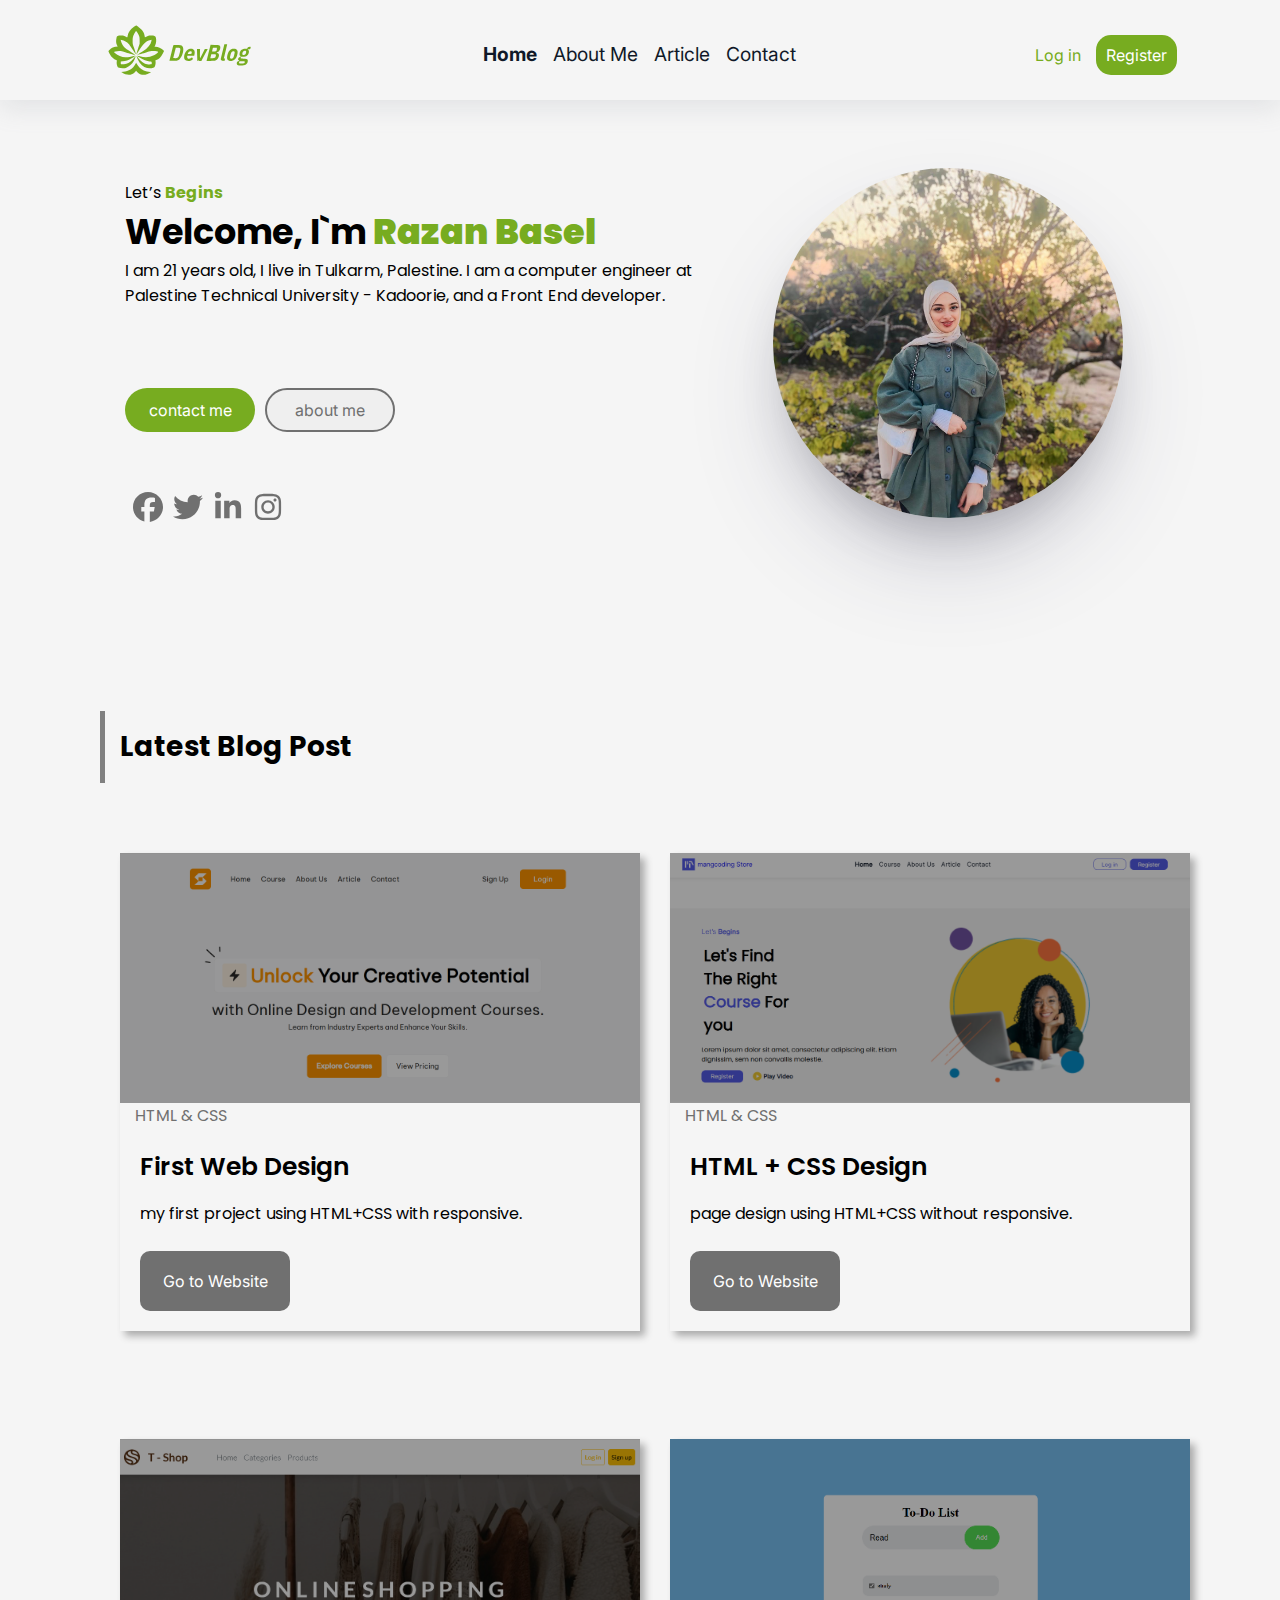
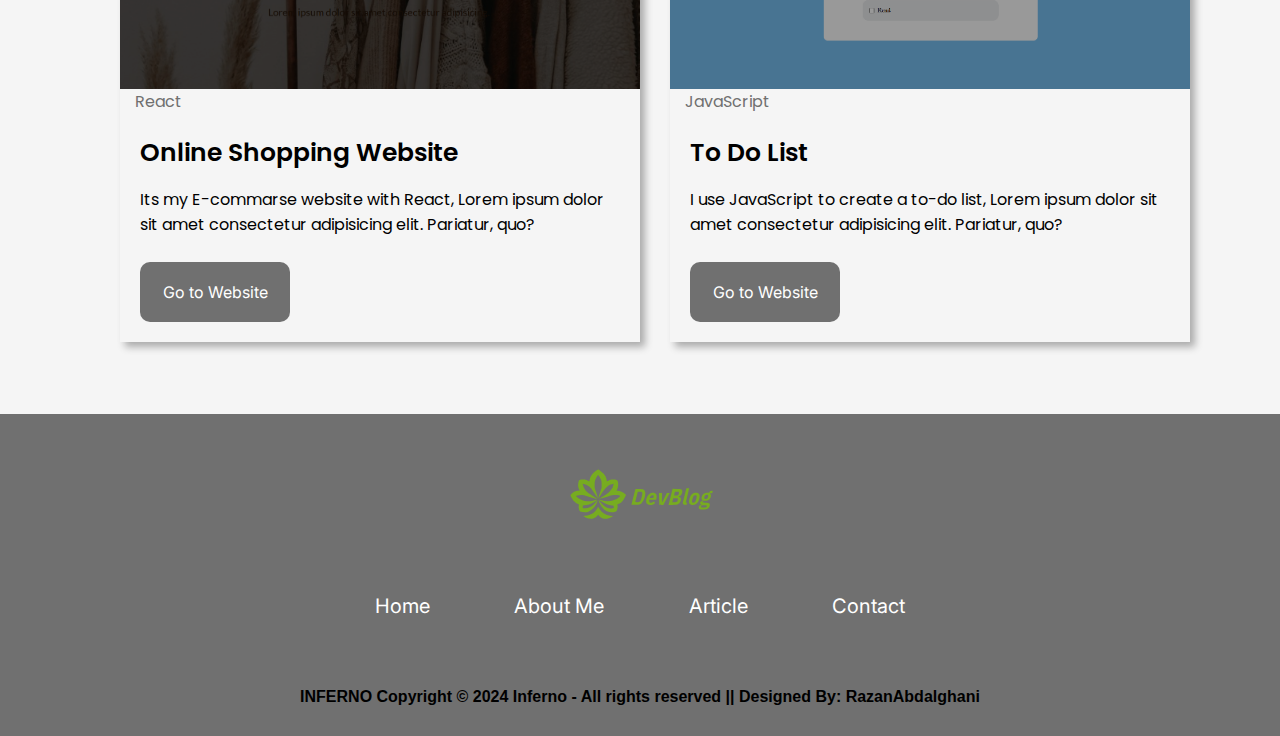
<file: index.html>
<!DOCTYPE html>
<html lang="en">

<head>
    <meta charset="UTF-8">
    <meta name="viewport" content="width=device-width, initial-scale=1.0">
    <title>Document</title>
    <link rel="stylesheet" href="assets/css/main.css"/>
</head>

<body>
    <header>
        <div class="container">
            <div class="row">
                <div class="logo">
                    <img src="assets/images/public/logo.svg" alt="this is logo picture" />
                </div>
                <nav>
                    <ul>
                        <li class="active"><a href="#">Home</a></li>
                        <li><a href="about.html">About Me</a></li>
                        <li><a href="#">Article</a></li>
                        <li><a href="contact.html">Contact</a></li>
                    </ul>
                    <svg xmlns="http://www.w3.org/2000/svg" width="28px" heigh="28px" viewBox="0 0 448 512"><path d="M0 96C0 78.3 14.3 64 32 64H416c17.7 0 32 14.3 32 32s-14.3 32-32 32H32C14.3 128 0 113.7 0 96zM0 256c0-17.7 14.3-32 32-32H416c17.7 0 32 14.3 32 32s-14.3 32-32 32H32c-17.7 0-32-14.3-32-32zM448 416c0 17.7-14.3 32-32 32H32c-17.7 0-32-14.3-32-32s14.3-32 32-32H416c17.7 0 32 14.3 32 32z"/></svg>
                </nav>
                <div class="auth">
                    <a href="#" class="login">Log in</a>
                    <a href="#" class="register">Register</a>
                </div>
            </div>
        </div>
    </header>


    <main>
        <section class="hero">
            <div class="container">
                <div class="gridAtt">
                    <div class="hero-left-side">
                        <p>Let’s <span><b>Begins</b></span></p>
                        <h1>Welcome, I`m <span><b>Razan Basel</b></span> </h1>
                        <blockquote>I am 21 years old, I live in Tulkarm, Palestine. I am a computer engineer at
                            Palestine
                            Technical University - Kadoorie, and a Front End developer.</blockquote>
                        <div class="bottoms">
                            <button class="contactMe"><a href="cantact.html">contact me</a></button>
                            <button class="aboutMe"><a href="about.html"> about me</a></button>
                        </div>

                        <div class="social-media">
                            <a href="https://www.facebook.com/profile.php?id=100070542563788"><svg
                                    xmlns="http://www.w3.org/2000/svg" width="30px" height="30px" viewBox="0 0 512 512">
                                    <path fill="#707070"
                                        d="M512 256C512 114.6 397.4 0 256 0S0 114.6 0 256C0 376 82.7 476.8 194.2 504.5V334.2H141.4V256h52.8V222.3c0-87.1 39.4-127.5 125-127.5c16.2 0 44.2 3.2 55.7 6.4V172c-6-.6-16.5-1-29.6-1c-42 0-58.2 15.9-58.2 57.2V256h83.6l-14.4 78.2H287V510.1C413.8 494.8 512 386.9 512 256h0z" />
                                </svg></a>
                            <a href="https://x.com/Razan_Basil1"><svg xmlns="http://www.w3.org/2000/svg" width="30px" height="30px"
                                    viewBox="0 0 512 512">
                                    <path fill="#707070"
                                        d="M459.4 151.7c.3 4.5 .3 9.1 .3 13.6 0 138.7-105.6 298.6-298.6 298.6-59.5 0-114.7-17.2-161.1-47.1 8.4 1 16.6 1.3 25.3 1.3 49.1 0 94.2-16.6 130.3-44.8-46.1-1-84.8-31.2-98.1-72.8 6.5 1 13 1.6 19.8 1.6 9.4 0 18.8-1.3 27.6-3.6-48.1-9.7-84.1-52-84.1-103v-1.3c14 7.8 30.2 12.7 47.4 13.3-28.3-18.8-46.8-51-46.8-87.4 0-19.5 5.2-37.4 14.3-53 51.7 63.7 129.3 105.3 216.4 109.8-1.6-7.8-2.6-15.9-2.6-24 0-57.8 46.8-104.9 104.9-104.9 30.2 0 57.5 12.7 76.7 33.1 23.7-4.5 46.5-13.3 66.6-25.3-7.8 24.4-24.4 44.8-46.1 57.8 21.1-2.3 41.6-8.1 60.4-16.2-14.3 20.8-32.2 39.3-52.6 54.3z" />
                                </svg></a>
                            <a href="https://www.linkedin.com/in/razan-abdalghani-7b4b7630b/"><svg xmlns="http://www.w3.org/2000/svg" width="30px" height="30px"
                                    viewBox="0 0 448 512">
                                    <path fill="#707070"
                                        d="M100.3 448H7.4V148.9h92.9zM53.8 108.1C24.1 108.1 0 83.5 0 53.8a53.8 53.8 0 0 1 107.6 0c0 29.7-24.1 54.3-53.8 54.3zM447.9 448h-92.7V302.4c0-34.7-.7-79.2-48.3-79.2-48.3 0-55.7 37.7-55.7 76.7V448h-92.8V148.9h89.1v40.8h1.3c12.4-23.5 42.7-48.3 87.9-48.3 94 0 111.3 61.9 111.3 142.3V448z" />
                                </svg></a>
                            <a href="https://www.instagram.com/razzan.basil/"><svg xmlns="http://www.w3.org/2000/svg"
                                    width="30px" height="30px" viewBox="0 0 448 512">
                                    <path fill="#707070"
                                        d="M224.1 141c-63.6 0-114.9 51.3-114.9 114.9s51.3 114.9 114.9 114.9S339 319.5 339 255.9 287.7 141 224.1 141zm0 189.6c-41.1 0-74.7-33.5-74.7-74.7s33.5-74.7 74.7-74.7 74.7 33.5 74.7 74.7-33.6 74.7-74.7 74.7zm146.4-194.3c0 14.9-12 26.8-26.8 26.8-14.9 0-26.8-12-26.8-26.8s12-26.8 26.8-26.8 26.8 12 26.8 26.8zm76.1 27.2c-1.7-35.9-9.9-67.7-36.2-93.9-26.2-26.2-58-34.4-93.9-36.2-37-2.1-147.9-2.1-184.9 0-35.8 1.7-67.6 9.9-93.9 36.1s-34.4 58-36.2 93.9c-2.1 37-2.1 147.9 0 184.9 1.7 35.9 9.9 67.7 36.2 93.9s58 34.4 93.9 36.2c37 2.1 147.9 2.1 184.9 0 35.9-1.7 67.7-9.9 93.9-36.2 26.2-26.2 34.4-58 36.2-93.9 2.1-37 2.1-147.8 0-184.8zM398.8 388c-7.8 19.6-22.9 34.7-42.6 42.6-29.5 11.7-99.5 9-132.1 9s-102.7 2.6-132.1-9c-19.6-7.8-34.7-22.9-42.6-42.6-11.7-29.5-9-99.5-9-132.1s-2.6-102.7 9-132.1c7.8-19.6 22.9-34.7 42.6-42.6 29.5-11.7 99.5-9 132.1-9s102.7-2.6 132.1 9c19.6 7.8 34.7 22.9 42.6 42.6 11.7 29.5 9 99.5 9 132.1s2.7 102.7-9 132.1z" />
                                </svg></a>
                        </div>
                    </div>
                    <div class="hero-right-side">
                        <img src="assets/images/hero/myPhoto.jpg" alt="this is my picture" />
                    </div>
                </div>


            </div>
        </section>

        <section class="blog-post">
            <div class="container">
                <h2>Latest Blog Post</h2>
                <div class="articles">
                    <div class="card">
                        <img src="./assets/images/cards/image1.png" alt="this is web design photo">
                        <figcaption>HTML & CSS</figcaption>
                        <div class="card-body">
                            <h4 class="card-title">First Web Design</h4>
                            <article>my first project using HTML+CSS
                                with responsive.</article>
                            <button><a href="https://razanabdalghani.github.io/project_1/" class="card-button">Go to
                                    Website</a></button>
                        </div>
                    </div>

                    <div class="card">
                        <img src="./assets/images/cards/image2.png" alt="this is web design photo">
                        <figcaption>HTML & CSS</figcaption>
                        <div class="card-body">
                            <h4 class="card-title">HTML + CSS Design</h4>
                            <article>page design using HTML+CSS
                                without responsive.</article>
                            <button><a href="https://razanabdalghani.github.io/header_task/" class="card-button">Go to
                                    Website</a></button>
                        </div>
                    </div>

                    <div class="card">
                        <img src="./assets/images/cards/image3.png" alt="this is web design photo">
                        <figcaption>React</figcaption>
                        <div class="card-body">
                            <h4 class="card-title">Online Shopping Website</h4>
                            <article> Its my E-commarse website with React, Lorem ipsum dolor sit amet consectetur
                                adipisicing elit. Pariatur, quo?</article>
                            <button><a href="https://react-shop-project.onrender.com/" class="card-button">Go to
                                    Website</a></button>
                        </div>
                    </div>

                    <div class="card">
                        <img src="./assets/images/cards/image4.png" alt="this is to do List">
                        <figcaption>JavaScript</figcaption>
                        <div class="card-body">
                            <h4 class="card-title">To Do List</h4>
                            <article>I use JavaScript to create a to-do list, Lorem ipsum dolor sit amet consectetur
                                adipisicing elit. Pariatur, quo?</article>
                            <button><a href="https://razanabdalghani.github.io/js_task5/" class="card-button">Go to
                                    Website</a></button>
                        </div>
                    </div>
                </div>
            </div>
        </section>
    </main>

    <footer>
        <div class="footer">
            <div class="row">
                <img src="assets/images/public/logo.svg" alt="this is logo picture" />
            </div>

            <div class="row">
                <ul>
                    <li><a href="index.html">Home</a></li>
                    <li><a href="about.html">About Me</a></li>
                    <li><a href="#">Article</a></li>
                    <li><a href="contact.html">Contact</a></li>
                </ul>
            </div>

            <div class="row">
                <p>INFERNO Copyright © 2024 Inferno - All rights reserved || Designed By: RazanAbdalghani </p>
            </div>
        </div>
    </footer>
</body>

</html>
</file>
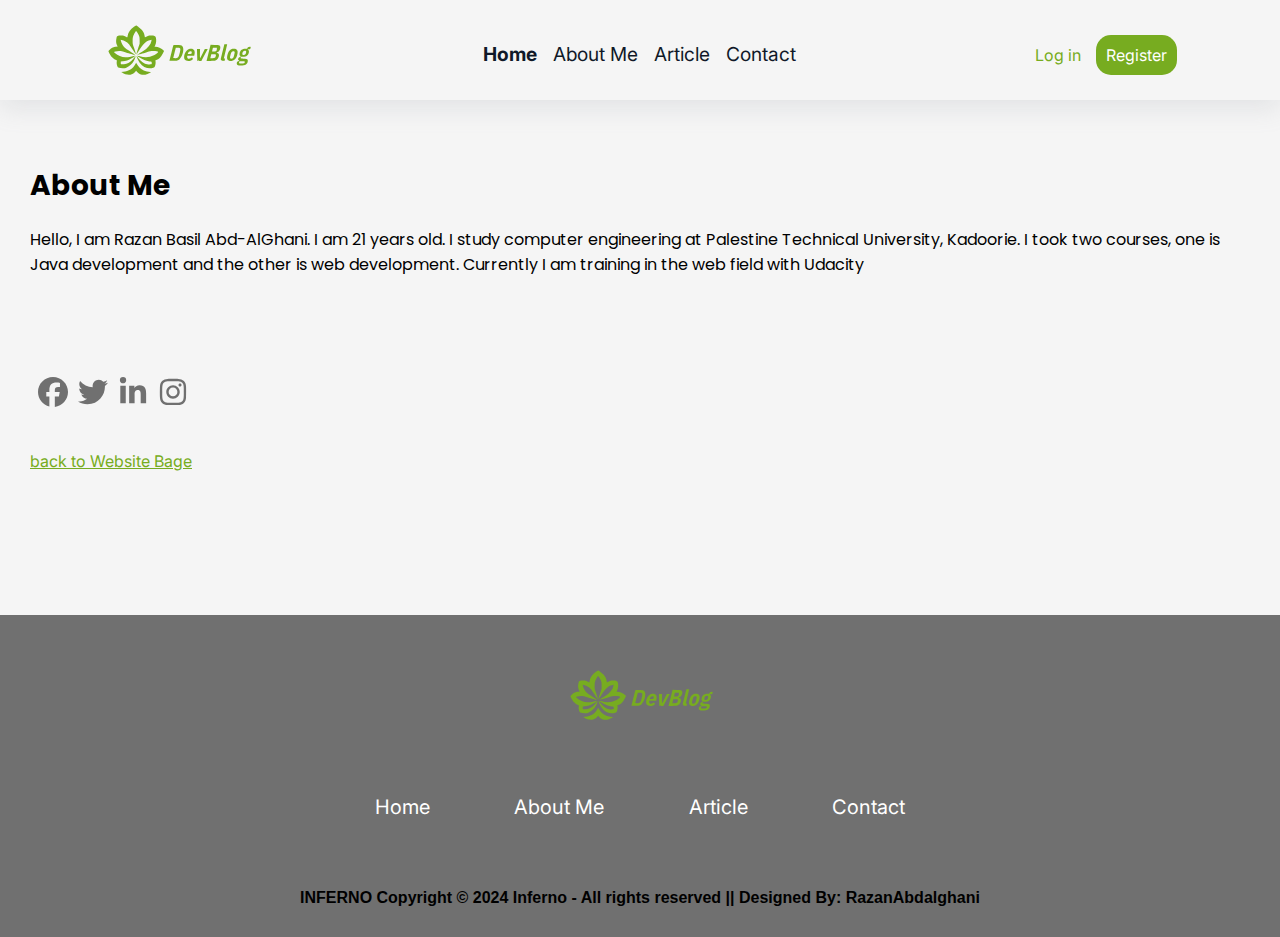
<file: about.html>
<!DOCTYPE html>
<html lang="en">

<head>
    <meta charset="UTF-8">
    <meta name="viewport" content="width=device-width, initial-scale=1.0">
    <title>Document</title>
    <link rel="stylesheet" href="assets/css/main.css" />
    <link rel="stylesheet" href="assets/css/content.css" />

</head>

<body>
    <header>
        <div class="container">
            <div class="row">
                <div class="logo">
                    <img src="assets/images/public/logo.svg" alt="this is logo picture" />
                </div>
                <nav>
                    <ul>
                        <li class="active"><a href="index.html">Home</a></li>
                        <li><a href="about.html">About Me</a></li>
                        <li><a href="#">Article</a></li>
                        <li><a href="contact.html">Contact</a></li>
                    </ul>
                </nav>
                <div class="auth">
                    <a href="#" class="login">Log in</a>
                    <a href="#" class="register">Register</a>
                </div>
            </div>
        </div>
    </header>

    <main>
        <h2>About Me</h2>
        <blockquote>Hello, I am Razan Basil Abd-AlGhani. I am 21 years old. I study computer engineering at Palestine
            Technical
            University, Kadoorie. I took two courses, one is Java development and the other is web development.
            Currently I am training in the web field with Udacity</blockquote>

        <div class="social-media">
            <a href="https://www.facebook.com/profile.php?id=100070542563788"><svg xmlns="http://www.w3.org/2000/svg"
                    width="30px" height="30px" viewBox="0 0 512 512">
                    <path fill="#707070"
                        d="M512 256C512 114.6 397.4 0 256 0S0 114.6 0 256C0 376 82.7 476.8 194.2 504.5V334.2H141.4V256h52.8V222.3c0-87.1 39.4-127.5 125-127.5c16.2 0 44.2 3.2 55.7 6.4V172c-6-.6-16.5-1-29.6-1c-42 0-58.2 15.9-58.2 57.2V256h83.6l-14.4 78.2H287V510.1C413.8 494.8 512 386.9 512 256h0z" />
                </svg></a>
            <a href="https://x.com/Razan_Basil1"><svg xmlns="http://www.w3.org/2000/svg" width="30px" height="30px"
                    viewBox="0 0 512 512">
                    <path fill="#707070"
                        d="M459.4 151.7c.3 4.5 .3 9.1 .3 13.6 0 138.7-105.6 298.6-298.6 298.6-59.5 0-114.7-17.2-161.1-47.1 8.4 1 16.6 1.3 25.3 1.3 49.1 0 94.2-16.6 130.3-44.8-46.1-1-84.8-31.2-98.1-72.8 6.5 1 13 1.6 19.8 1.6 9.4 0 18.8-1.3 27.6-3.6-48.1-9.7-84.1-52-84.1-103v-1.3c14 7.8 30.2 12.7 47.4 13.3-28.3-18.8-46.8-51-46.8-87.4 0-19.5 5.2-37.4 14.3-53 51.7 63.7 129.3 105.3 216.4 109.8-1.6-7.8-2.6-15.9-2.6-24 0-57.8 46.8-104.9 104.9-104.9 30.2 0 57.5 12.7 76.7 33.1 23.7-4.5 46.5-13.3 66.6-25.3-7.8 24.4-24.4 44.8-46.1 57.8 21.1-2.3 41.6-8.1 60.4-16.2-14.3 20.8-32.2 39.3-52.6 54.3z" />
                </svg></a>
            <a href="https://www.linkedin.com/in/razan-abdalghani-7b4b7630b/"><svg xmlns="http://www.w3.org/2000/svg"
                    width="30px" height="30px" viewBox="0 0 448 512">
                    <path fill="#707070"
                        d="M100.3 448H7.4V148.9h92.9zM53.8 108.1C24.1 108.1 0 83.5 0 53.8a53.8 53.8 0 0 1 107.6 0c0 29.7-24.1 54.3-53.8 54.3zM447.9 448h-92.7V302.4c0-34.7-.7-79.2-48.3-79.2-48.3 0-55.7 37.7-55.7 76.7V448h-92.8V148.9h89.1v40.8h1.3c12.4-23.5 42.7-48.3 87.9-48.3 94 0 111.3 61.9 111.3 142.3V448z" />
                </svg></a>
            <a href="https://www.instagram.com/razzan.basil/"><svg xmlns="http://www.w3.org/2000/svg" width="30px"
                    height="30px" viewBox="0 0 448 512">
                    <path fill="#707070"
                        d="M224.1 141c-63.6 0-114.9 51.3-114.9 114.9s51.3 114.9 114.9 114.9S339 319.5 339 255.9 287.7 141 224.1 141zm0 189.6c-41.1 0-74.7-33.5-74.7-74.7s33.5-74.7 74.7-74.7 74.7 33.5 74.7 74.7-33.6 74.7-74.7 74.7zm146.4-194.3c0 14.9-12 26.8-26.8 26.8-14.9 0-26.8-12-26.8-26.8s12-26.8 26.8-26.8 26.8 12 26.8 26.8zm76.1 27.2c-1.7-35.9-9.9-67.7-36.2-93.9-26.2-26.2-58-34.4-93.9-36.2-37-2.1-147.9-2.1-184.9 0-35.8 1.7-67.6 9.9-93.9 36.1s-34.4 58-36.2 93.9c-2.1 37-2.1 147.9 0 184.9 1.7 35.9 9.9 67.7 36.2 93.9s58 34.4 93.9 36.2c37 2.1 147.9 2.1 184.9 0 35.9-1.7 67.7-9.9 93.9-36.2 26.2-26.2 34.4-58 36.2-93.9 2.1-37 2.1-147.8 0-184.8zM398.8 388c-7.8 19.6-22.9 34.7-42.6 42.6-29.5 11.7-99.5 9-132.1 9s-102.7 2.6-132.1-9c-19.6-7.8-34.7-22.9-42.6-42.6-11.7-29.5-9-99.5-9-132.1s-2.6-102.7 9-132.1c7.8-19.6 22.9-34.7 42.6-42.6 29.5-11.7 99.5-9 132.1-9s102.7-2.6 132.1 9c19.6 7.8 34.7 22.9 42.6 42.6 11.7 29.5 9 99.5 9 132.1s2.7 102.7-9 132.1z" />
                </svg></a>
        </div>

        <a href="index.html"><u>back to Website Bage</u></a>
    </main>

    <footer>
        <div class="footer">
            <div class="row">
                <img src="assets/images/public/logo.svg" alt="this is logo picture" />
            </div>

            <div class="row">
                <ul>
                    <li><a href="#">Home</a></li>
                    <li><a href="#">About Me</a></li>
                    <li><a href="#">Article</a></li>
                    <li><a href="#">Contact</a></li>
                </ul>
            </div>

            <div class="row">
                <p>INFERNO Copyright © 2024 Inferno - All rights reserved || Designed By: RazanAbdalghani </p>
            </div>
        </div>
    </footer>

</body>

</html>
</file>
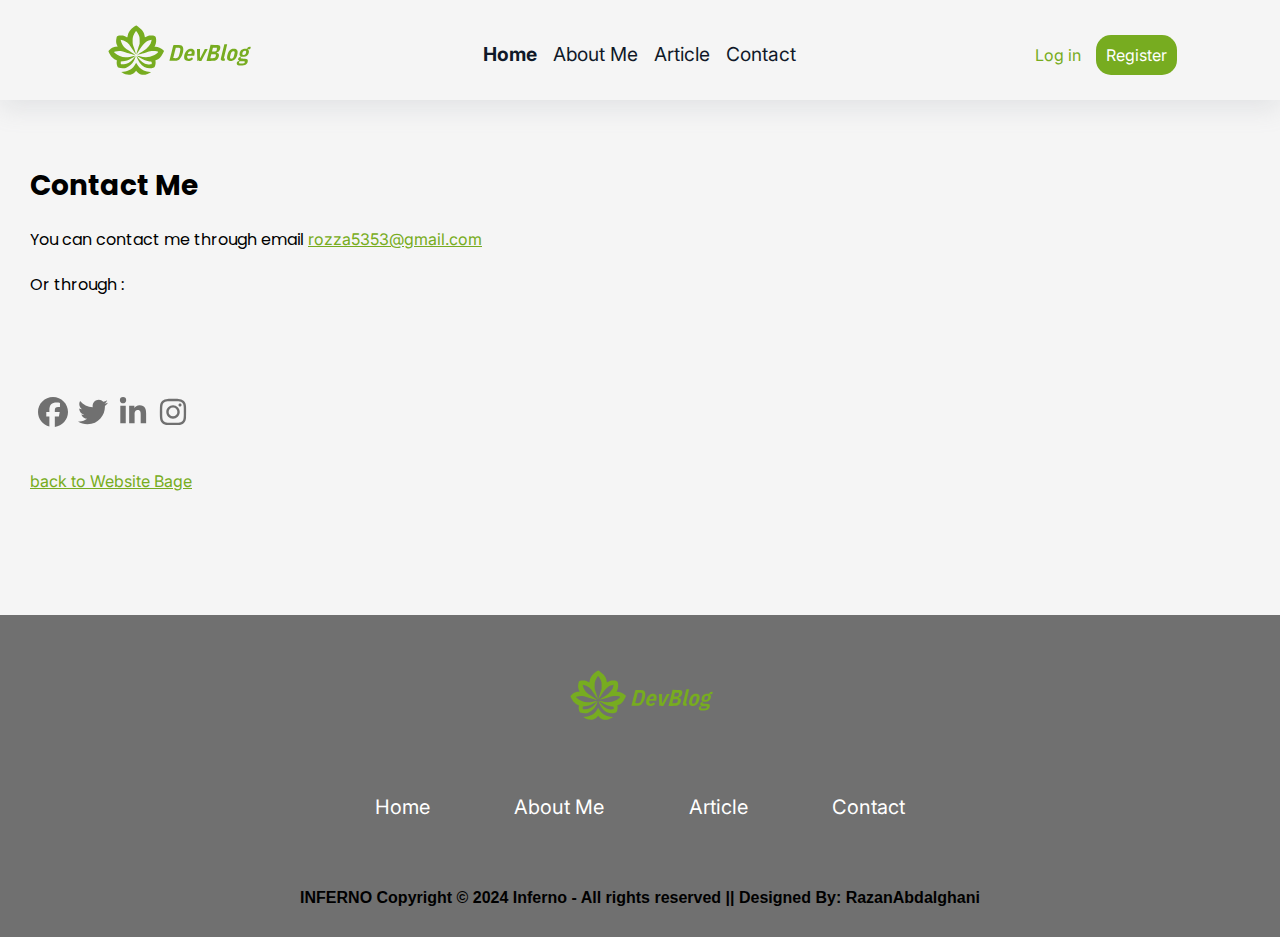
<file: contact.html>
<!DOCTYPE html>
<html lang="en">

<head>
    <meta charset="UTF-8">
    <meta name="viewport" content="width=device-width, initial-scale=1.0">
    <title>Document</title>
    <link rel="stylesheet" href="assets/css/main.css"/>
    <link rel="stylesheet" href="assets/css/content.css"/>
</head>

<body>
    <header>
        <div class="container">
            <div class="row">
                <div class="logo">
                    <img src="assets/images/public/logo.svg" alt="this is logo picture" />
                </div>
                <nav>
                    <ul>
                        <li class="active"><a href="index.html">Home</a></li>
                        <li><a href="about.html">About Me</a></li>
                        <li><a href="#">Article</a></li>
                        <li><a href="contact.html">Contact</a></li>
                    </ul>
                </nav>
                <div class="auth">
                    <a href="#" class="login">Log in</a>
                    <a href="#" class="register">Register</a>
                </div>
            </div>
        </div>
    </header>

    <main>
        <h2>Contact Me</h2>
        <p>You can contact me through email <a href="#"><u>rozza5353@gmail.com</u></a></p>
        <p> Or through :</p>


        <div class="social-media">
            <a href="https://www.facebook.com/profile.php?id=100070542563788"><svg xmlns="http://www.w3.org/2000/svg"
                    width="30px" height="30px" viewBox="0 0 512 512">
                    <path fill="#707070"
                        d="M512 256C512 114.6 397.4 0 256 0S0 114.6 0 256C0 376 82.7 476.8 194.2 504.5V334.2H141.4V256h52.8V222.3c0-87.1 39.4-127.5 125-127.5c16.2 0 44.2 3.2 55.7 6.4V172c-6-.6-16.5-1-29.6-1c-42 0-58.2 15.9-58.2 57.2V256h83.6l-14.4 78.2H287V510.1C413.8 494.8 512 386.9 512 256h0z" />
                </svg></a>
            <a href="https://x.com/Razan_Basil1"><svg xmlns="http://www.w3.org/2000/svg" width="30px" height="30px" viewBox="0 0 512 512">
                    <path fill="#707070"
                        d="M459.4 151.7c.3 4.5 .3 9.1 .3 13.6 0 138.7-105.6 298.6-298.6 298.6-59.5 0-114.7-17.2-161.1-47.1 8.4 1 16.6 1.3 25.3 1.3 49.1 0 94.2-16.6 130.3-44.8-46.1-1-84.8-31.2-98.1-72.8 6.5 1 13 1.6 19.8 1.6 9.4 0 18.8-1.3 27.6-3.6-48.1-9.7-84.1-52-84.1-103v-1.3c14 7.8 30.2 12.7 47.4 13.3-28.3-18.8-46.8-51-46.8-87.4 0-19.5 5.2-37.4 14.3-53 51.7 63.7 129.3 105.3 216.4 109.8-1.6-7.8-2.6-15.9-2.6-24 0-57.8 46.8-104.9 104.9-104.9 30.2 0 57.5 12.7 76.7 33.1 23.7-4.5 46.5-13.3 66.6-25.3-7.8 24.4-24.4 44.8-46.1 57.8 21.1-2.3 41.6-8.1 60.4-16.2-14.3 20.8-32.2 39.3-52.6 54.3z" />
                </svg></a>
            <a href="https://www.linkedin.com/in/razan-abdalghani-7b4b7630b/"><svg xmlns="http://www.w3.org/2000/svg" width="30px" height="30px" viewBox="0 0 448 512">
                    <path fill="#707070"
                        d="M100.3 448H7.4V148.9h92.9zM53.8 108.1C24.1 108.1 0 83.5 0 53.8a53.8 53.8 0 0 1 107.6 0c0 29.7-24.1 54.3-53.8 54.3zM447.9 448h-92.7V302.4c0-34.7-.7-79.2-48.3-79.2-48.3 0-55.7 37.7-55.7 76.7V448h-92.8V148.9h89.1v40.8h1.3c12.4-23.5 42.7-48.3 87.9-48.3 94 0 111.3 61.9 111.3 142.3V448z" />
                </svg></a>
            <a href="https://www.instagram.com/razzan.basil/"><svg xmlns="http://www.w3.org/2000/svg" width="30px"
                    height="30px" viewBox="0 0 448 512">
                    <path fill="#707070"
                        d="M224.1 141c-63.6 0-114.9 51.3-114.9 114.9s51.3 114.9 114.9 114.9S339 319.5 339 255.9 287.7 141 224.1 141zm0 189.6c-41.1 0-74.7-33.5-74.7-74.7s33.5-74.7 74.7-74.7 74.7 33.5 74.7 74.7-33.6 74.7-74.7 74.7zm146.4-194.3c0 14.9-12 26.8-26.8 26.8-14.9 0-26.8-12-26.8-26.8s12-26.8 26.8-26.8 26.8 12 26.8 26.8zm76.1 27.2c-1.7-35.9-9.9-67.7-36.2-93.9-26.2-26.2-58-34.4-93.9-36.2-37-2.1-147.9-2.1-184.9 0-35.8 1.7-67.6 9.9-93.9 36.1s-34.4 58-36.2 93.9c-2.1 37-2.1 147.9 0 184.9 1.7 35.9 9.9 67.7 36.2 93.9s58 34.4 93.9 36.2c37 2.1 147.9 2.1 184.9 0 35.9-1.7 67.7-9.9 93.9-36.2 26.2-26.2 34.4-58 36.2-93.9 2.1-37 2.1-147.8 0-184.8zM398.8 388c-7.8 19.6-22.9 34.7-42.6 42.6-29.5 11.7-99.5 9-132.1 9s-102.7 2.6-132.1-9c-19.6-7.8-34.7-22.9-42.6-42.6-11.7-29.5-9-99.5-9-132.1s-2.6-102.7 9-132.1c7.8-19.6 22.9-34.7 42.6-42.6 29.5-11.7 99.5-9 132.1-9s102.7-2.6 132.1 9c19.6 7.8 34.7 22.9 42.6 42.6 11.7 29.5 9 99.5 9 132.1s2.7 102.7-9 132.1z" />
                </svg></a>
        </div>


        <a href="index.html"><u>back to Website Bage</u></a>
    </main>

    <footer>
        <div class="footer">
            <div class="row">
                <img src="assets/images/public/logo.svg" alt="this is logo picture" />
            </div>

            <div class="row">
                <ul>
                    <li><a href="index.html">Home</a></li>
                    <li><a href="about.html">About Me</a></li>
                    <li><a href="#">Article</a></li>
                    <li><a href="contact.html">Contact</a></li>
                </ul>
            </div>

            <div class="row">
                <p>INFERNO Copyright © 2024 Inferno - All rights reserved || Designed By: RazanAbdalghani </p>
            </div>
        </div>
    </footer>

</body>

</html>
</file>
<file: assets/css/main.css>
@import url('https://fonts.googleapis.com/css2?family=Inter&family=Poppins&display=swap');
@import url("core.css");
@import url("header.css");
@import url("home.css");
@import url("post.css");
@import url("responsive.css");
@import url("footer.css");
</file>
<file: assets/css/content.css>
main {
    margin-top: 35px;
    padding: 30px;
    height: 400px;
    display: flex;
    flex-direction: column;
    gap: 20px;
}

main h2 {
    font-size: 28px;
}

main a {
    color: #77AC20;
    margin-top: 20px;
}
</file>
